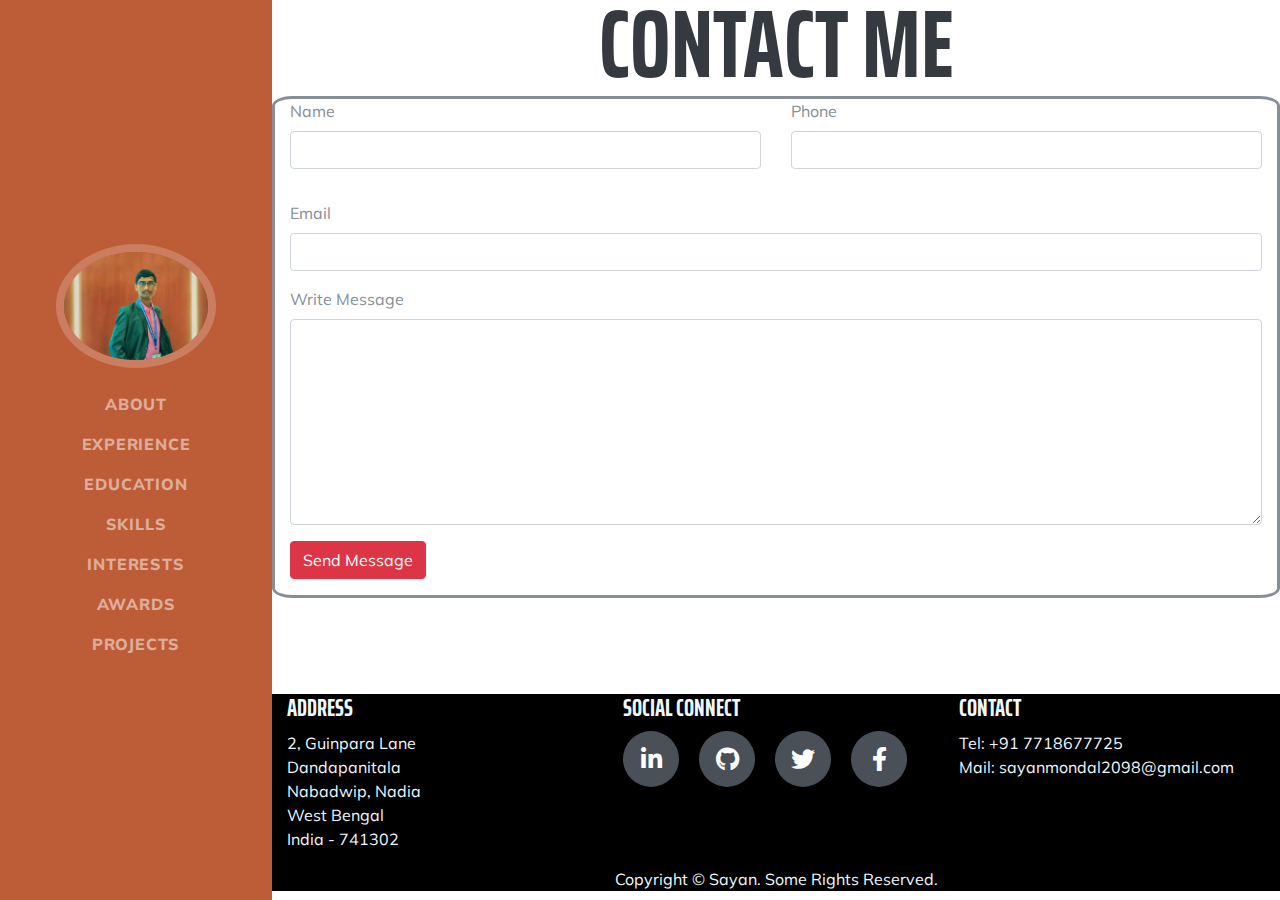
<file: contact.html>
<!DOCTYPE html>
<html lang="en">

<head>
  <meta name="google-site-verification" content="P9D_TF1s_B_bwm-_nQpB_8fmVQH688KtQpgyC-QBrGA" />

  <meta charset="utf-8">
  <meta name="viewport" content="width=device-width, initial-scale=1, shrink-to-fit=no">
  <meta name="description" content="">
  <meta name="author" content="">

  <title>Sayan Mondal</title>

  <!-- GOOGLE ADSENSE -->
  <meta name="google-site-verification" content="P9D_TF1s_B_bwm-_nQpB_8fmVQH688KtQpgyC-QBrGA" />

  <script data-ad-client="ca-pub-4385550855128338" async src="https://pagead2.googlesyndication.com/pagead/js/adsbygoogle.js"></script>

  <script async custom-element="amp-auto-ads"
        src="https://cdn.ampproject.org/v0/amp-auto-ads-0.1.js">
</script>
<script data-ad-client="ca-pub-4385550855128338" async src="https://pagead2.googlesyndication.com/pagead/js/adsbygoogle.js"></script>
<!-- GOOGLE ADSENSE -->
  <!-- Bootstrap core CSS -->
  <link href="vendor/bootstrap/css/bootstrap.min.css" rel="stylesheet">

  <!-- Custom fonts for this template -->
  <link href="https://fonts.googleapis.com/css?family=Saira+Extra+Condensed:500,700" rel="stylesheet">
  <link href="https://fonts.googleapis.com/css?family=Muli:400,400i,800,800i" rel="stylesheet">
  <link href="vendor/fontawesome-free/css/all.min.css" rel="stylesheet">

  <!-- Custom styles for this template -->
  <link href="css/resume.min.css" rel="stylesheet">

</head>

<body id="page-top">
  <!-- Start of HubSpot Embed Code -->
  <script type="text/javascript" id="hs-script-loader" async defer src="//js.hs-scripts.com/7022161.js"></script>
<!-- End of HubSpot Embed Code -->

  <nav class="navbar navbar-expand-lg navbar-dark bg-primary fixed-top" id="sideNav">
    <a class="navbar-brand js-scroll-trigger" href="#page-top">
      <span class="d-block d-lg-none">Sayan Mondal</span>
      <span class="d-none d-lg-block">
        <img class="img-fluid img-profile rounded-circle mx-auto mb-2" src="img/profile.jpg" alt="">
      </span>
    </a>
    <button class="navbar-toggler" type="button" data-toggle="collapse" data-target="#navbarSupportedContent" aria-controls="navbarSupportedContent" aria-expanded="false" aria-label="Toggle navigation">
      <span class="navbar-toggler-icon"></span>
    </button>
    <div class="collapse navbar-collapse" id="navbarSupportedContent">
      <ul class="navbar-nav">
        <li class="nav-item">
          <a class="nav-link js-scroll-trigger" href="./index.html#about">About</a>
        </li>
        <li class="nav-item">
          <a class="nav-link js-scroll-trigger" href="./index.html#experience">Experience</a>
        </li>
        <li class="nav-item">
          <a class="nav-link js-scroll-trigger" href="./index.html#education">Education</a>
        </li>
        <li class="nav-item">
          <a class="nav-link js-scroll-trigger" href="./index.html#skills">Skills</a>
        </li>
        <li class="nav-item">
          <a class="nav-link js-scroll-trigger" href="./index.html#interests">Interests</a>
        </li>
        <li class="nav-item">
          <a class="nav-link js-scroll-trigger" href="./index.html#awards">Awards</a>
        </li>
        <li class="nav-item">
          <a class="nav-link js-scroll-trigger" href="./index.html#projects">projects </a>
        </li>
      </ul>
    </div>
  </nav>








  <div class="section">
    <div>
      <center>
        <h1>Contact Me</h1>
      </center>
    </div>
    <div class="container">
      <div class="row mb-5">

        <div class="col-12 mb-5 order-2"  style="border: black 2%; border-radius: 2%; border-style: solid; outline-color: black;">
          <form action="https://formspree.io/mrgprpqr" method="POST">
            <div class="row">
              <div class="col-md-6 form-group">
                <label for="name">Name</label>
                <input type="text" name="name" id="name" class="form-control ">
              </div>
              <div class="col-md-6 form-group">
                <label for="phone">Phone</label>
                <input type="text" id="phone" name="_phone"class="form-control ">
              </div>
            </div>
            <div class="row">
              <div class="col-md-12 form-group">
  
              </div>
            </div>
            <div class="row">
              <div class="col-md-12 form-group">
                <label for="email">Email</label>
                <input type="email" name="_replyto" id="email" class="form-control ">
              </div>
            </div>
            <div class="row">
              <div class="col-md-12 form-group">
                <label for="message">Write Message</label>
                <textarea name="message" id="message" class="form-control " cols="30" rows="8"></textarea>
              </div>
            </div>
            <div class="row">
              <div class="col-md-6 form-group">
                <input type="submit"  value="Send Message" class="btn btn-danger">
              </div>
            </div>
          </form>
        </div>

        
      </div>

  </div>



  <footer class="footer" style="background-color: black ;color: aliceblue">
    <div class="top">
      <div class="container">
        <div class="row">
          <div class="col-sm-4">
            <h4 style="color: aliceblue">Address</h4>
            <p>2, Guinpara Lane<br>Dandapanitala <br> Nabadwip, Nadia <br> West Bengal <br>India - 741302</p>
          </div> <!-- end .col-sm-4 -->
          <div class="col-sm-4">
            <h4 style="color: aliceblue">Social Connect</h4>
            <div class="social-icons">
              <a href="https://www.linkedin.com/in/sayanmondal2098", target="_balnk">
                <i class="fab fa-linkedin-in"></i>
              </a>
              <a href="https://github.com/sayanmondal2098", target="_balnk">
                <i class="fab fa-github"></i>
              </a>
              <a href="https://twitter.com/SAYANMONDAL2098", target="_balnk">
                <i class="fab fa-twitter"></i>
              </a>
              <a href="https://www.facebook.com/AnonymousSayan", target="new window">
                <i class="fab fa-facebook-f"></i>
              </a>

            </div>
          </div> <!-- end .col-sm-4 -->
          <div class="col-sm-4">
            <h4 style="color: aliceblue">Contact</h4>
            <p>Tel: +91 7718677725<br>Mail: sayanmondal2098@gmail.com</p>
          </div> <!-- end .col-sm-4 -->
        </div> <!-- end .row -->
      </div> <!-- end .container -->
    </div> <!-- end .footer -->
    <center>
    <div class="bottom">Copyright © Sayan. Some Rights Reserved.</div> <!-- end .bottom -->

    </center>
    
    <!-- Start of HubSpot Embed Code -->
  <script type="text/javascript" id="hs-script-loader" async defer src="//js.hs-scripts.com/7022161.js"></script>
<!-- End of HubSpot Embed Code -->
    
  </footer>

  <!-- Bootstrap core JavaScript -->
  <script src="vendor/jquery/jquery.min.js"></script>
  <script src="vendor/bootstrap/js/bootstrap.bundle.min.js"></script>

  <!-- Plugin JavaScript -->
  <script src="vendor/jquery-easing/jquery.easing.min.js"></script>

  <!-- Custom scripts for this template -->
  <script src="js/resume.min.js"></script>

</body>

</html>
</file>
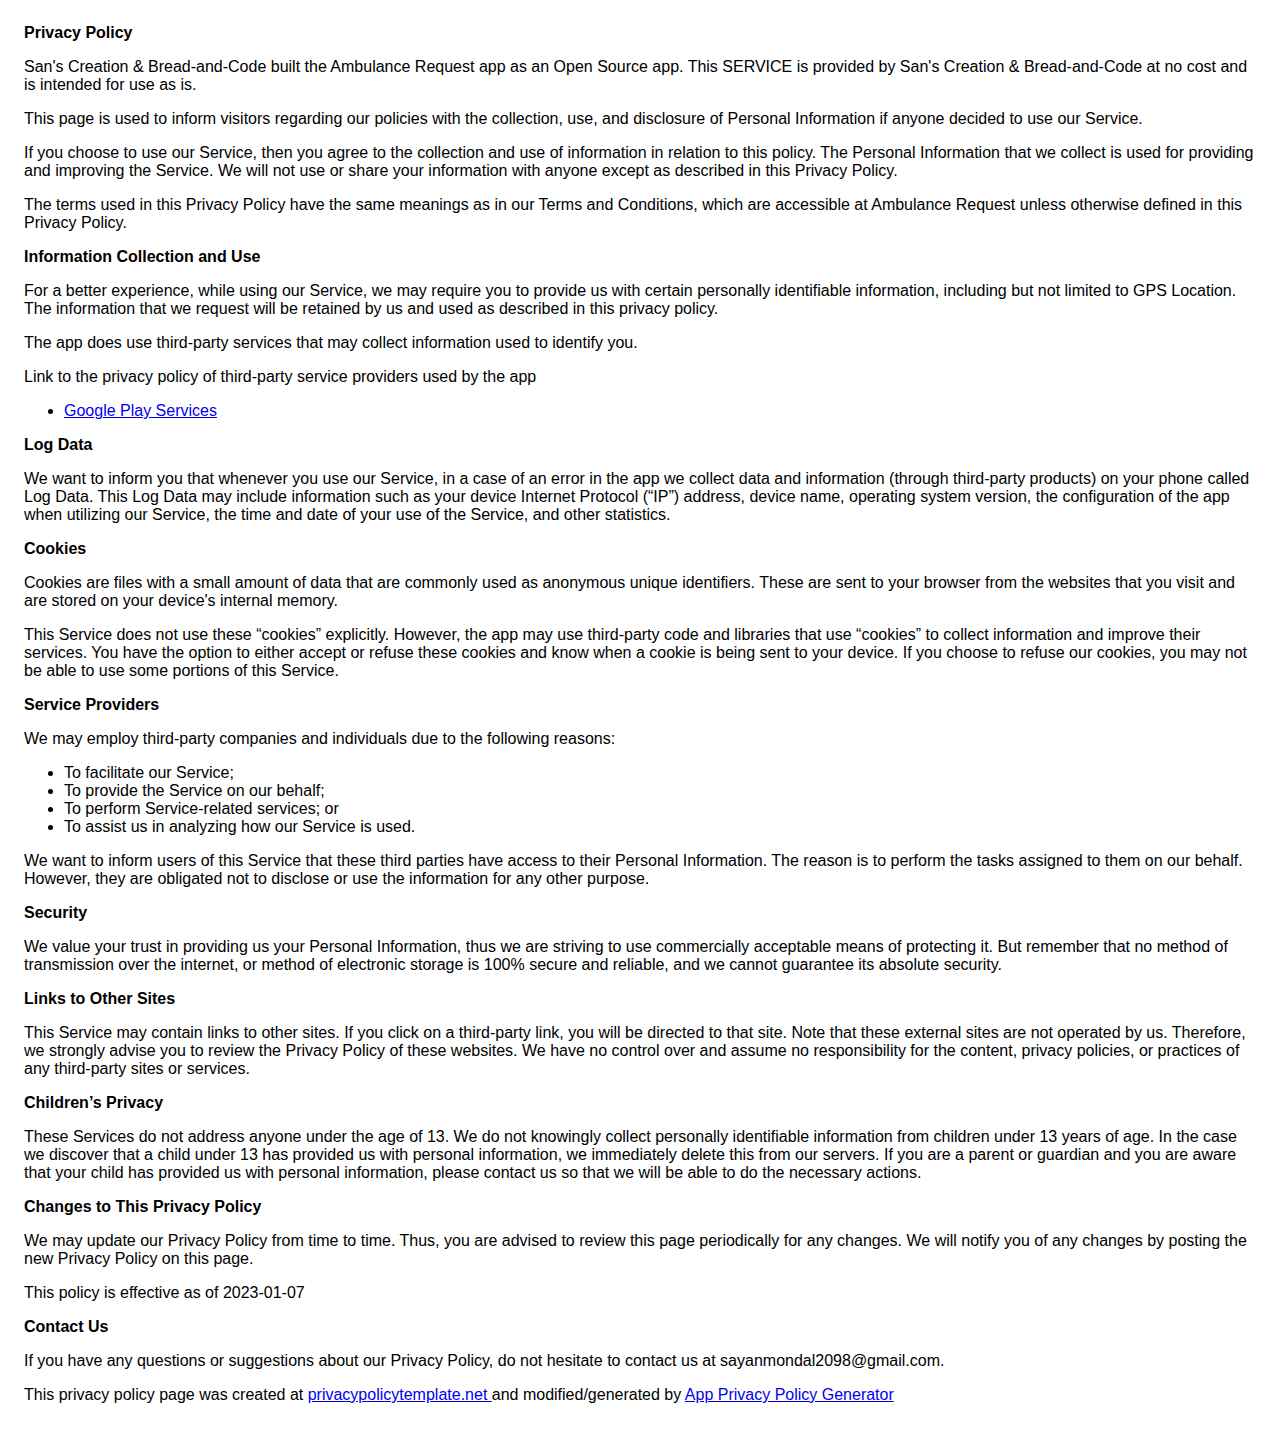
<file: policy.html>
<!DOCTYPE html>
    <html>
    <head>
      <meta charset='utf-8'>
      <meta name='viewport' content='width=device-width'>
      <title>Privacy Policy</title>
      <style> body { font-family: 'Helvetica Neue', Helvetica, Arial, sans-serif; padding:1em; } </style>
    </head>
    <body>
    <strong>Privacy Policy</strong> <p>
                  San's Creation &amp; Bread-and-Code built the Ambulance Request app as
                  an Open Source app. This SERVICE is provided by
                  San's Creation &amp; Bread-and-Code at no cost and is intended for use as
                  is.
                </p> <p>
                  This page is used to inform visitors regarding our
                  policies with the collection, use, and disclosure of Personal
                  Information if anyone decided to use our Service.
                </p> <p>
                  If you choose to use our Service, then you agree to
                  the collection and use of information in relation to this
                  policy. The Personal Information that we collect is
                  used for providing and improving the Service. We will not use or share your information with
                  anyone except as described in this Privacy Policy.
                </p> <p>
                  The terms used in this Privacy Policy have the same meanings
                  as in our Terms and Conditions, which are accessible at
                  Ambulance Request unless otherwise defined in this Privacy Policy.
                </p> <p><strong>Information Collection and Use</strong></p> <p>
                  For a better experience, while using our Service, we
                  may require you to provide us with certain personally
                  identifiable information, including but not limited to GPS Location. The information that
                  we request will be retained by us and used as described in this privacy policy.
                </p> <div><p>
                    The app does use third-party services that may collect
                    information used to identify you.
                  </p> <p>
                    Link to the privacy policy of third-party service providers used
                    by the app
                  </p> <ul><li><a href="https://www.google.com/policies/privacy/" target="_blank" rel="noopener noreferrer">Google Play Services</a></li><!----><!----><!----><!----><!----><!----><!----><!----><!----><!----><!----><!----><!----><!----><!----><!----><!----><!----><!----><!----><!----><!----><!----><!----><!----><!----><!----></ul></div> <p><strong>Log Data</strong></p> <p>
                  We want to inform you that whenever you
                  use our Service, in a case of an error in the app
                  we collect data and information (through third-party
                  products) on your phone called Log Data. This Log Data may
                  include information such as your device Internet Protocol
                  (“IP”) address, device name, operating system version, the
                  configuration of the app when utilizing our Service,
                  the time and date of your use of the Service, and other
                  statistics.
                </p> <p><strong>Cookies</strong></p> <p>
                  Cookies are files with a small amount of data that are
                  commonly used as anonymous unique identifiers. These are sent
                  to your browser from the websites that you visit and are
                  stored on your device's internal memory.
                </p> <p>
                  This Service does not use these “cookies” explicitly. However,
                  the app may use third-party code and libraries that use
                  “cookies” to collect information and improve their services.
                  You have the option to either accept or refuse these cookies
                  and know when a cookie is being sent to your device. If you
                  choose to refuse our cookies, you may not be able to use some
                  portions of this Service.
                </p> <p><strong>Service Providers</strong></p> <p>
                  We may employ third-party companies and
                  individuals due to the following reasons:
                </p> <ul><li>To facilitate our Service;</li> <li>To provide the Service on our behalf;</li> <li>To perform Service-related services; or</li> <li>To assist us in analyzing how our Service is used.</li></ul> <p>
                  We want to inform users of this Service
                  that these third parties have access to their Personal
                  Information. The reason is to perform the tasks assigned to
                  them on our behalf. However, they are obligated not to
                  disclose or use the information for any other purpose.
                </p> <p><strong>Security</strong></p> <p>
                  We value your trust in providing us your
                  Personal Information, thus we are striving to use commercially
                  acceptable means of protecting it. But remember that no method
                  of transmission over the internet, or method of electronic
                  storage is 100% secure and reliable, and we cannot
                  guarantee its absolute security.
                </p> <p><strong>Links to Other Sites</strong></p> <p>
                  This Service may contain links to other sites. If you click on
                  a third-party link, you will be directed to that site. Note
                  that these external sites are not operated by us.
                  Therefore, we strongly advise you to review the
                  Privacy Policy of these websites. We have
                  no control over and assume no responsibility for the content,
                  privacy policies, or practices of any third-party sites or
                  services.
                </p> <p><strong>Children’s Privacy</strong></p> <div><p>
                    These Services do not address anyone under the age of 13.
                    We do not knowingly collect personally
                    identifiable information from children under 13 years of age. In the case
                    we discover that a child under 13 has provided
                    us with personal information, we immediately
                    delete this from our servers. If you are a parent or guardian
                    and you are aware that your child has provided us with
                    personal information, please contact us so that
                    we will be able to do the necessary actions.
                  </p></div> <!----> <p><strong>Changes to This Privacy Policy</strong></p> <p>
                  We may update our Privacy Policy from
                  time to time. Thus, you are advised to review this page
                  periodically for any changes. We will
                  notify you of any changes by posting the new Privacy Policy on
                  this page.
                </p> <p>This policy is effective as of 2023-01-07</p> <p><strong>Contact Us</strong></p> <p>
                  If you have any questions or suggestions about our
                  Privacy Policy, do not hesitate to contact us at sayanmondal2098@gmail.com.
                </p> <p>This privacy policy page was created at <a href="https://privacypolicytemplate.net" target="_blank" rel="noopener noreferrer">privacypolicytemplate.net </a>and modified/generated by <a href="https://app-privacy-policy-generator.nisrulz.com/" target="_blank" rel="noopener noreferrer">App Privacy Policy Generator</a></p>
    </body>
    </html>
</file>
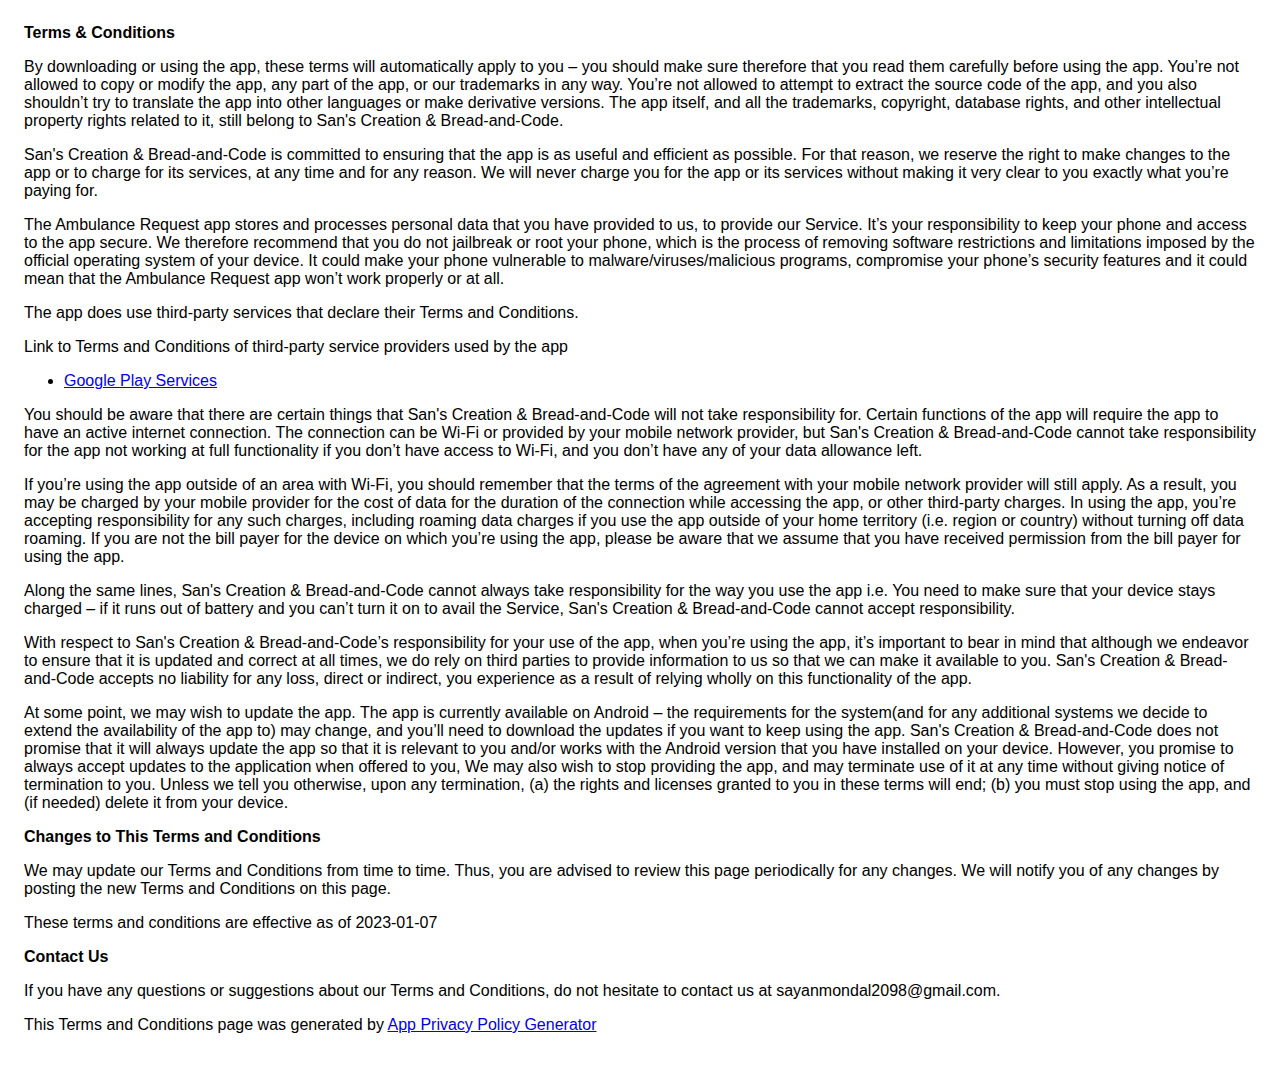
<file: TandC.html>
<!DOCTYPE html>
    <html>
    <head>
      <meta charset='utf-8'>
      <meta name='viewport' content='width=device-width'>
      <title>Terms &amp; Conditions</title>
      <style> body { font-family: 'Helvetica Neue', Helvetica, Arial, sans-serif; padding:1em; } </style>
    </head>
    <body>
    <strong>Terms &amp; Conditions</strong> <p>
                  By downloading or using the app, these terms will
                  automatically apply to you – you should make sure therefore
                  that you read them carefully before using the app. You’re not
                  allowed to copy or modify the app, any part of the app, or
                  our trademarks in any way. You’re not allowed to attempt to
                  extract the source code of the app, and you also shouldn’t try
                  to translate the app into other languages or make derivative
                  versions. The app itself, and all the trademarks, copyright,
                  database rights, and other intellectual property rights related
                  to it, still belong to San's Creation &amp; Bread-and-Code.
                </p> <p>
                  San's Creation &amp; Bread-and-Code is committed to ensuring that the app is
                  as useful and efficient as possible. For that reason, we
                  reserve the right to make changes to the app or to charge for
                  its services, at any time and for any reason. We will never
                  charge you for the app or its services without making it very
                  clear to you exactly what you’re paying for.
                </p> <p>
                  The Ambulance Request app stores and processes personal data that
                  you have provided to us, to provide our
                  Service. It’s your responsibility to keep your phone and
                  access to the app secure. We therefore recommend that you do
                  not jailbreak or root your phone, which is the process of
                  removing software restrictions and limitations imposed by the
                  official operating system of your device. It could make your
                  phone vulnerable to malware/viruses/malicious programs,
                  compromise your phone’s security features and it could mean
                  that the Ambulance Request app won’t work properly or at all.
                </p> <div><p>
                    The app does use third-party services that declare their
                    Terms and Conditions.
                  </p> <p>
                    Link to Terms and Conditions of third-party service
                    providers used by the app
                  </p> <ul><li><a href="https://policies.google.com/terms" target="_blank" rel="noopener noreferrer">Google Play Services</a></li><!----><!----><!----><!----><!----><!----><!----><!----><!----><!----><!----><!----><!----><!----><!----><!----><!----><!----><!----><!----><!----><!----><!----><!----><!----><!----><!----></ul></div> <p>
                  You should be aware that there are certain things that
                  San's Creation &amp; Bread-and-Code will not take responsibility for. Certain
                  functions of the app will require the app to have an active
                  internet connection. The connection can be Wi-Fi or provided
                  by your mobile network provider, but San's Creation &amp; Bread-and-Code
                  cannot take responsibility for the app not working at full
                  functionality if you don’t have access to Wi-Fi, and you don’t
                  have any of your data allowance left.
                </p> <p></p> <p>
                  If you’re using the app outside of an area with Wi-Fi, you
                  should remember that the terms of the agreement with your
                  mobile network provider will still apply. As a result, you may
                  be charged by your mobile provider for the cost of data for
                  the duration of the connection while accessing the app, or
                  other third-party charges. In using the app, you’re accepting
                  responsibility for any such charges, including roaming data
                  charges if you use the app outside of your home territory
                  (i.e. region or country) without turning off data roaming. If
                  you are not the bill payer for the device on which you’re
                  using the app, please be aware that we assume that you have
                  received permission from the bill payer for using the app.
                </p> <p>
                  Along the same lines, San's Creation &amp; Bread-and-Code cannot always take
                  responsibility for the way you use the app i.e. You need to
                  make sure that your device stays charged – if it runs out of
                  battery and you can’t turn it on to avail the Service,
                  San's Creation &amp; Bread-and-Code cannot accept responsibility.
                </p> <p>
                  With respect to San's Creation &amp; Bread-and-Code’s responsibility for your
                  use of the app, when you’re using the app, it’s important to
                  bear in mind that although we endeavor to ensure that it is
                  updated and correct at all times, we do rely on third parties
                  to provide information to us so that we can make it available
                  to you. San's Creation &amp; Bread-and-Code accepts no liability for any
                  loss, direct or indirect, you experience as a result of
                  relying wholly on this functionality of the app.
                </p> <p>
                  At some point, we may wish to update the app. The app is
                  currently available on Android – the requirements for the 
                  system(and for any additional systems we
                  decide to extend the availability of the app to) may change,
                  and you’ll need to download the updates if you want to keep
                  using the app. San's Creation &amp; Bread-and-Code does not promise that it
                  will always update the app so that it is relevant to you
                  and/or works with the Android version that you have
                  installed on your device. However, you promise to always
                  accept updates to the application when offered to you, We may
                  also wish to stop providing the app, and may terminate use of
                  it at any time without giving notice of termination to you.
                  Unless we tell you otherwise, upon any termination, (a) the
                  rights and licenses granted to you in these terms will end;
                  (b) you must stop using the app, and (if needed) delete it
                  from your device.
                </p> <p><strong>Changes to This Terms and Conditions</strong></p> <p>
                  We may update our Terms and Conditions
                  from time to time. Thus, you are advised to review this page
                  periodically for any changes. We will
                  notify you of any changes by posting the new Terms and
                  Conditions on this page.
                </p> <p>
                  These terms and conditions are effective as of 2023-01-07
                </p> <p><strong>Contact Us</strong></p> <p>
                  If you have any questions or suggestions about our
                  Terms and Conditions, do not hesitate to contact us
                  at sayanmondal2098@gmail.com.
                </p> <p>This Terms and Conditions page was generated by <a href="https://app-privacy-policy-generator.nisrulz.com/" target="_blank" rel="noopener noreferrer">App Privacy Policy Generator</a></p>
    </body>
    </html>
</file>
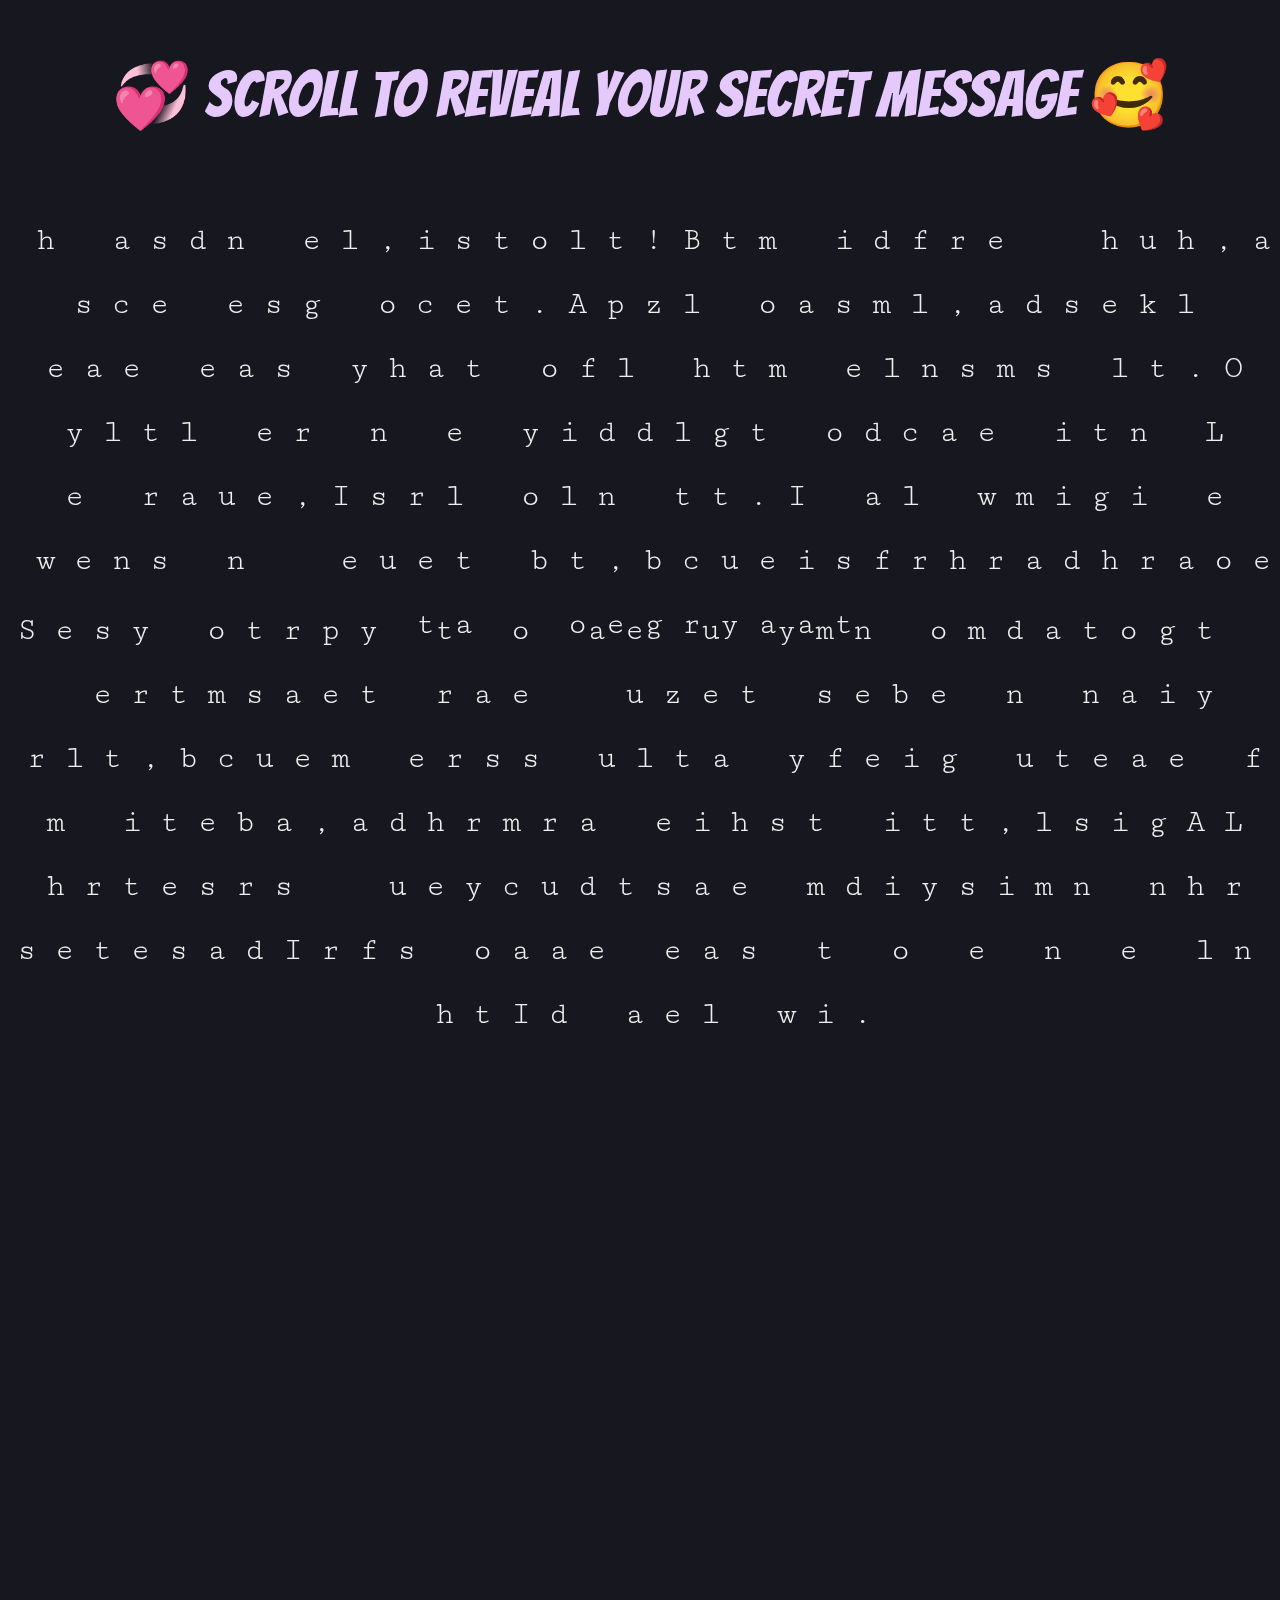
<file: Ananya/2021.html>
<!DOCTYPE html>
<html lang="en" >
<head>
  <meta charset="UTF-8">
  <title>Secret Message For My Special One</title>
  <link href="https://fonts.googleapis.com/css?family=Cutive+Mono" rel="stylesheet">
<link href="https://fonts.googleapis.com/css?family=Bangers" rel="stylesheet">
<link href="https://fonts.googleapis.com/css?family=Gloria+Hallelujah|Homemade+Apple" rel="stylesheet">

<style>
body {
  background-color: #171720;
  color: #efefef;
  font-family: 'Cutive Mono', cursive;
  font-size: 2rem;
}
body .secret {
  line-height: 2;
  text-align: center;
}
body .secret:nth-child(2) {
  position: fixed;
  z-index: -1;
}
body .secret:nth-child(3) {
  position: absolute;
  margin: 390px 0;
}

.hidden {
  color: transparent;
}

.content-placeholder {
  min-height: 500vh;
}

.codepen-title {
  font-family: 'Bangers', cursive;
  font-size: 4rem;
  text-align: center;
  padding: 50px 0;
  margin-bottom: 25px;
  color: #e6c9fc;
}
</style>

</head>

<body>
<!-- partial:index.partial.html -->
<div class="codepen-title">💞 Scroll to reveal your secret message 🥰</div>
<div class="secret secret1"></div>
<div class="secret secret2" id="scrollable_secret"></div>
<div class="content-placeholder"></div>
<!-- partial -->

<script type="text/javascript">
  var secretMessage = "[base64]";

  // Decode the secretMessage
  var decodedString = atob(secretMessage);
  console.log("Decoded: " + decodedString);

  // First Div
  // set the first secret
  var secret1 = decodedString;

  // split up the string by individual character, assign to an array
  var secret1split = secret1.split("");

  // loop through each item in the array you made.  if the index of the item is even, add a span around it with class hidden
  for (var i = 0; i < secret1split.length; i++) {
    if(i%2==0){
    secret1split[i] = '<span class="hidden">' + secret1split[i] + '</span>';
    }
  }

  // join your array back together, returns  string
  var secretjoined = secret1split.join('');

  // write this to the inner html of the div again
  document.querySelector('.secret1').innerHTML = secretjoined;

  // Second Div
  // same as first div, but adding the span tag to all items with odd indexes
  var secret2 = decodedString;

  var secret2split = secret2.split("");

  for (var i = 0; i < secret2split.length; i++) {
    if(i%2!=0){
    secret2split[i] = '<span class="hidden">' + secret2split[i] + '</span>';
    }
  }

  var secret2joined = secret2split.join('');
  document.querySelector('.secret2').innerHTML = secret2joined;
</script>

</body>
</html>
</file>
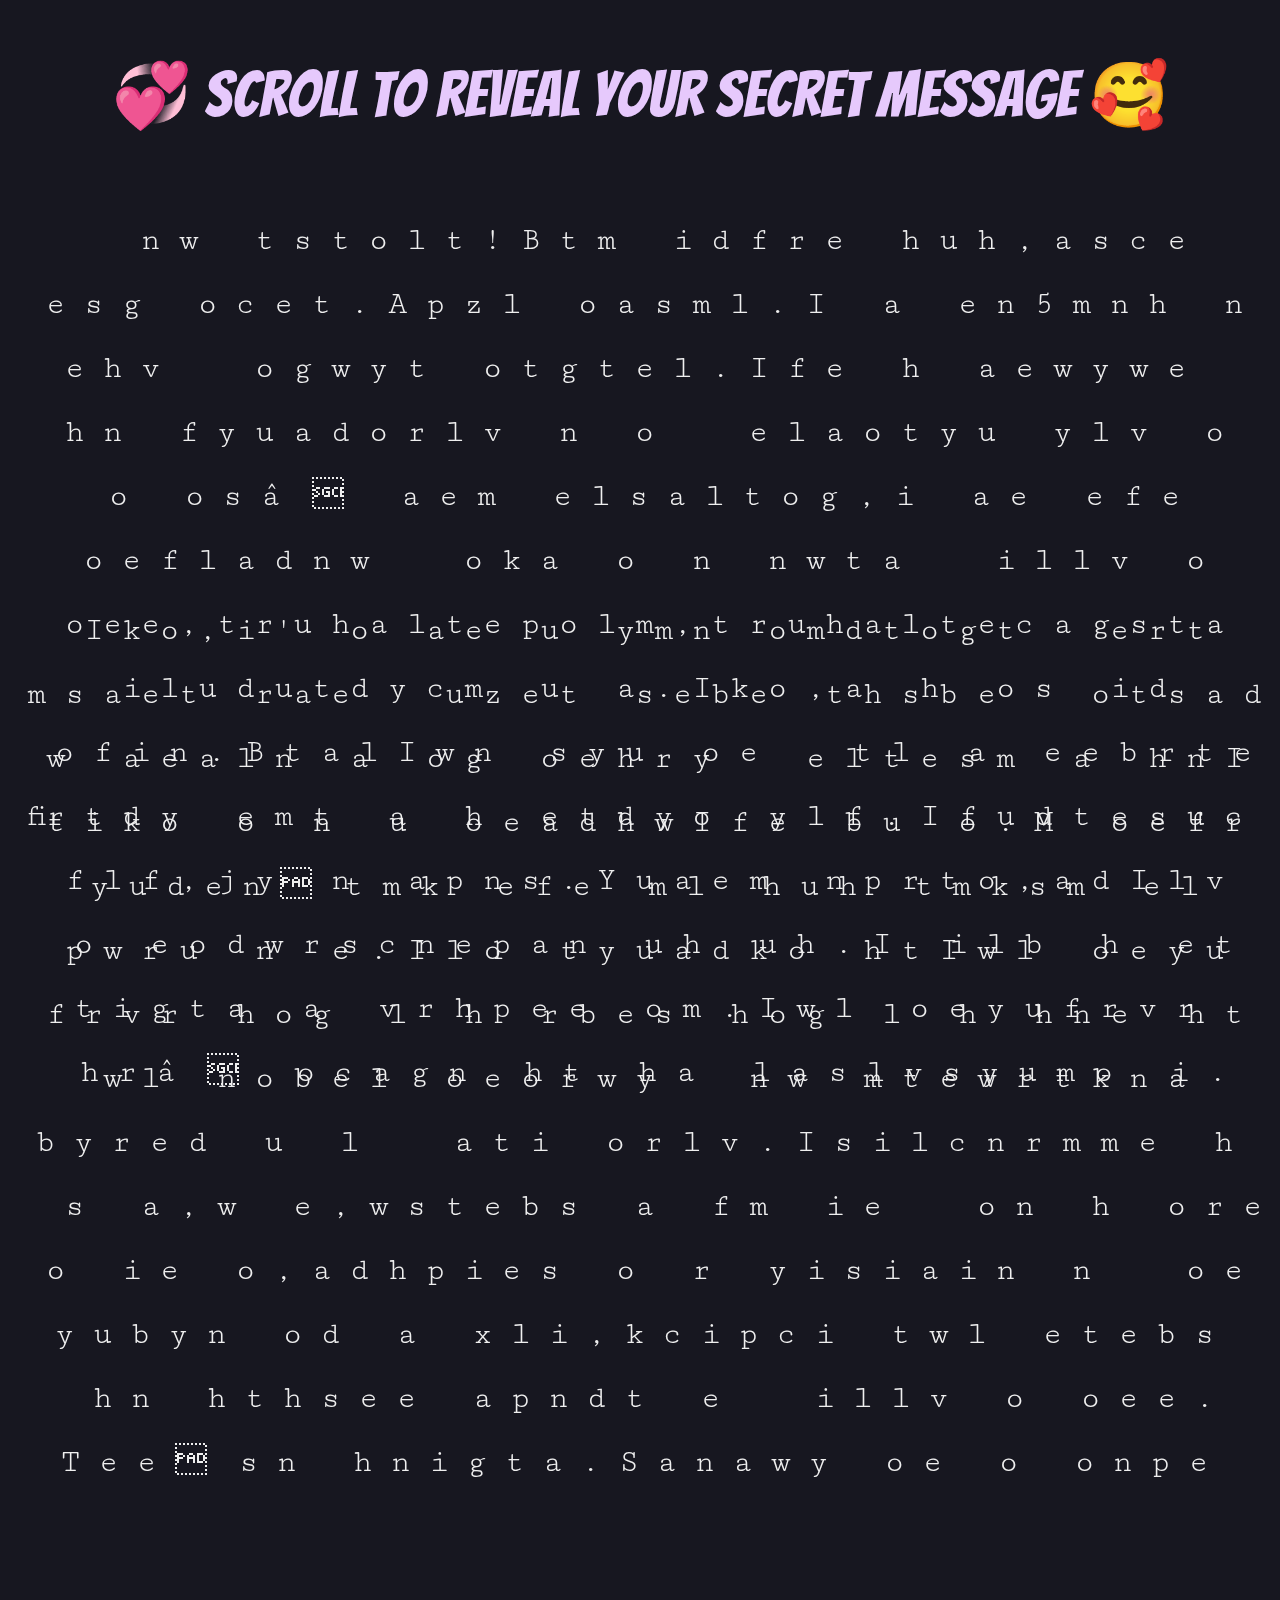
<file: Ananya/20220910.html>
<!DOCTYPE html>
<html lang="en" >
<head>
  <meta charset="UTF-8">
  <title>Secret Message For My Special One</title>
  <link href="https://fonts.googleapis.com/css?family=Cutive+Mono" rel="stylesheet">
<link href="https://fonts.googleapis.com/css?family=Bangers" rel="stylesheet">
<link href="https://fonts.googleapis.com/css?family=Gloria+Hallelujah|Homemade+Apple" rel="stylesheet">

<style>
body {
  background-color: #171720;
  color: #efefef;
  font-family: 'Cutive Mono', cursive;
  font-size: 2rem;
}
body .secret {
  line-height: 2;
  text-align: center;
}
body .secret:nth-child(2) {
  position: fixed;
  z-index: -1;
}
body .secret:nth-child(3) {
  position: absolute;
  margin: 390px 0;
}

.hidden {
  color: transparent;
}

.content-placeholder {
  min-height: 500vh;
}

.codepen-title {
  font-family: 'Bangers', cursive;
  font-size: 4rem;
  text-align: center;
  padding: 50px 0;
  margin-bottom: 25px;
  color: #e6c9fc;
}
</style>

</head>

<body>
<!-- partial:index.partial.html -->
<div class="codepen-title">💞 Scroll to reveal your secret message 🥰</div>
<div class="secret secret1"></div>
<div class="secret secret2" id="scrollable_secret"></div>
<div class="content-placeholder"></div>
<!-- partial -->

<script type="text/javascript">
  var secretMessage = "[base64]";

  // Decode the secretMessage
  var decodedString = atob(secretMessage);
  console.log("Decoded: " + decodedString);

  // First Div
  // set the first secret
  var secret1 = decodedString;

  // split up the string by individual character, assign to an array
  var secret1split = secret1.split("");

  // loop through each item in the array you made.  if the index of the item is even, add a span around it with class hidden
  for (var i = 0; i < secret1split.length; i++) {
    if(i%2==0){
    secret1split[i] = '<span class="hidden">' + secret1split[i] + '</span>';
    }
  }

  // join your array back together, returns  string
  var secretjoined = secret1split.join('');

  // write this to the inner html of the div again
  document.querySelector('.secret1').innerHTML = secretjoined;

  // Second Div
  // same as first div, but adding the span tag to all items with odd indexes
  var secret2 = decodedString;

  var secret2split = secret2.split("");

  for (var i = 0; i < secret2split.length; i++) {
    if(i%2!=0){
    secret2split[i] = '<span class="hidden">' + secret2split[i] + '</span>';
    }
  }

  var secret2joined = secret2split.join('');
  document.querySelector('.secret2').innerHTML = secret2joined;
</script>

</body>
</html>
</file>
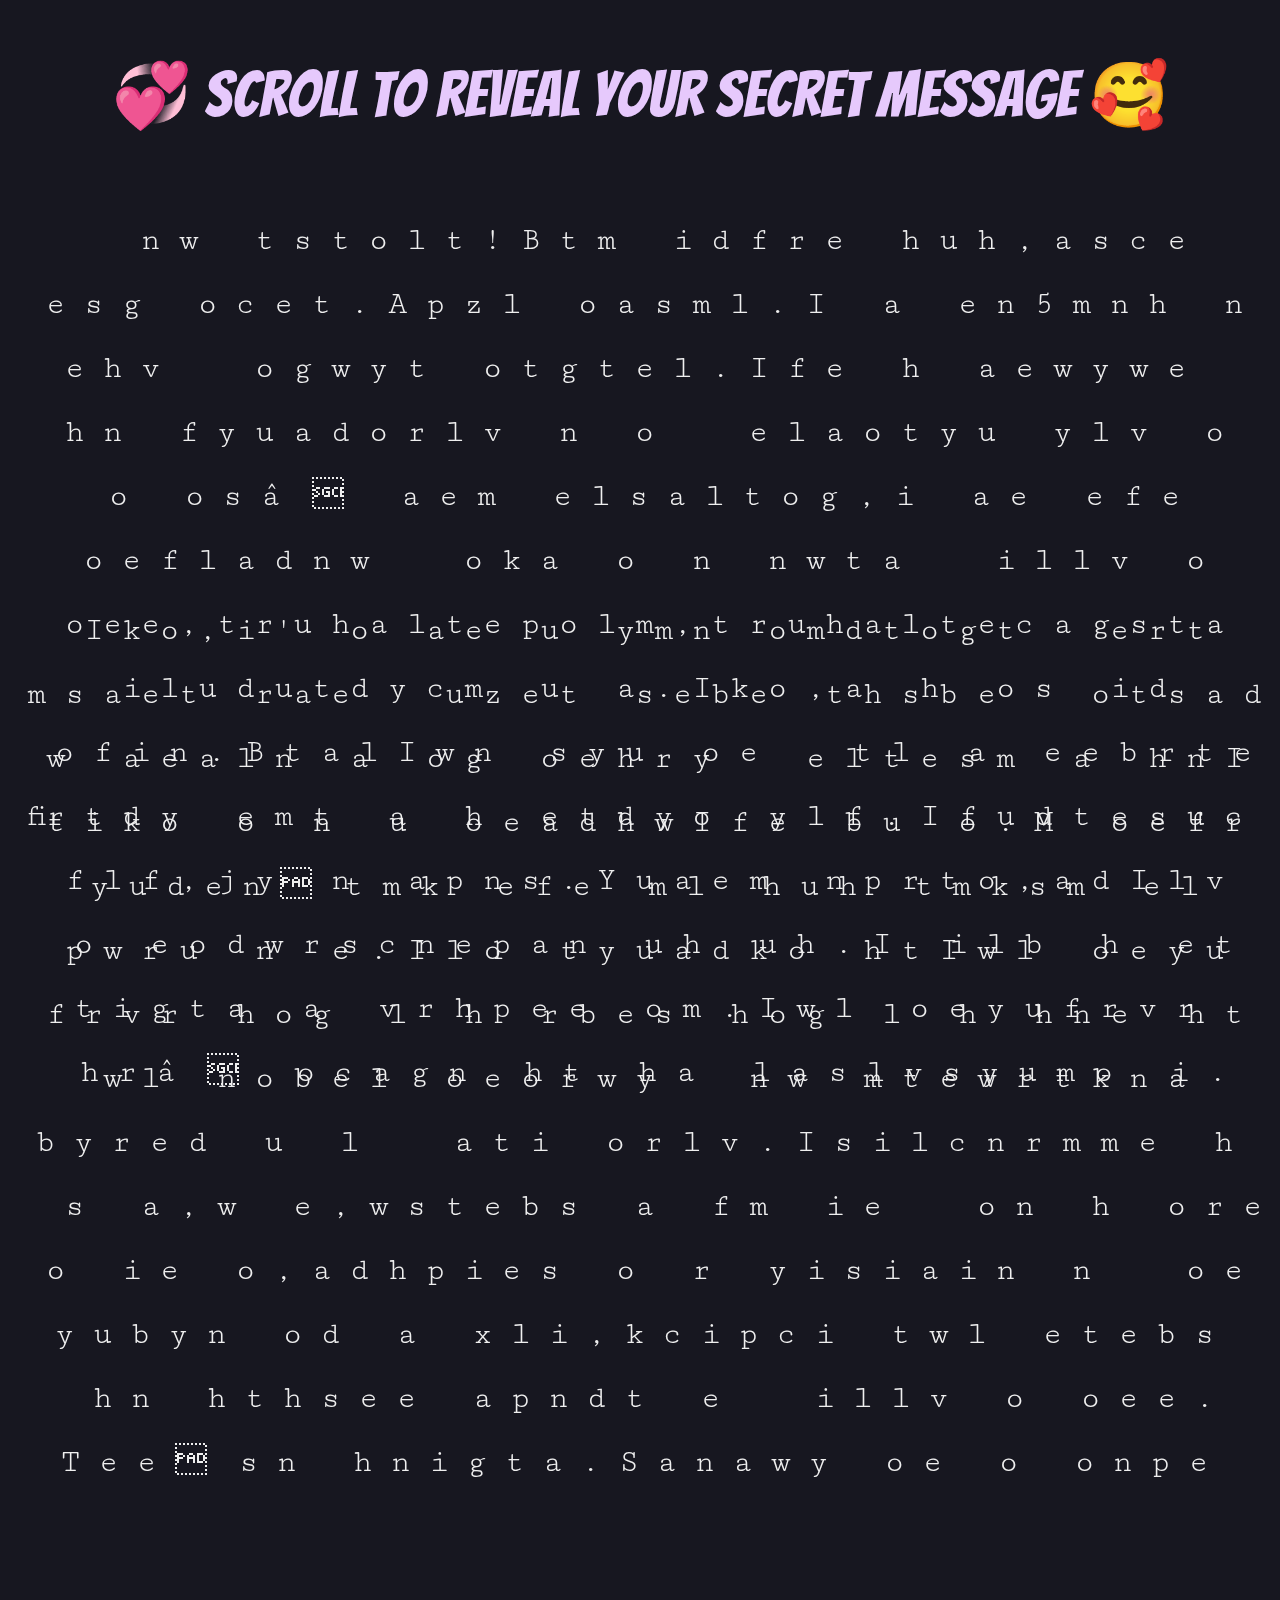
<file: Ananya/index2.html>
<html>
<style>
    body {
        text-align: center;
        background: #00ECB9;
        font-family: sans-serif;
        font-weight: 100;
    }

    h1 {
        color: #396;
        font-weight: 100;
        font-size: 40px;
        margin: 40px 0px 20px;
    }

    #clockdiv {
        font-family: sans-serif;
        color: #fff;
        display: inline-block;
        font-weight: 100;
        text-align: center;
        font-size: 30px;
    }

    #clockdiv>div {
        padding: 10px;
        border-radius: 3px;
        background: #00BF96;
        display: inline-block;
    }

    #clockdiv div>span {
        padding: 15px;
        border-radius: 3px;
        background: #00816A;
        display: inline-block;
    }

    .smalltext {
        padding-top: 5px;
        font-size: 16px;
    }
</style>

<head>
    <h1>Countdown Clock</h1>
    <div id="clockdiv">
        <div>
            <span class="days"></span>
            <div class="smalltext">Days</div>
        </div>
        <div>
            <span class="hours"></span>
            <div class="smalltext">Hours</div>
        </div>
        <div>
            <span class="minutes"></span>
            <div class="smalltext">Minutes</div>
        </div>
        <div>
            <span class="seconds"></span>
            <div class="smalltext">Seconds</div>
        </div>
    </div>
    <br>
    <br>
    <div id="pageInfo">
        <p>TEST</p>
    </div>
    <script language="JavaScript" type="text/javascript">

        function getTimeRemaining(endtime) {
            var t = Date.parse(endtime) - Date.parse(new Date());
            var seconds = Math.floor((t / 1000) % 60);
            var minutes = Math.floor((t / 1000 / 60) % 60);
            var hours = Math.floor((t / (1000 * 60 * 60)) % 24);
            var days = Math.floor(t / (1000 * 60 * 60 * 24));
            return {
                'total': t,
                'days': days,
                'hours': hours,
                'minutes': minutes,
                'seconds': seconds
            };
        }

        function initializeClock(id, endtime) {
            var clock = document.getElementById(id);
            var daysSpan = clock.querySelector('.days');
            var hoursSpan = clock.querySelector('.hours');
            var minutesSpan = clock.querySelector('.minutes');
            var secondsSpan = clock.querySelector('.seconds');
            var totalspan = document.getElementById("pageInfo")

            function updateClock() {
                var t = getTimeRemaining(endtime);
                daysSpan.innerHTML = t.days;
                hoursSpan.innerHTML = ('0' + t.hours).slice(-2);
                minutesSpan.innerHTML = ('0' + t.minutes).slice(-2);
                secondsSpan.innerHTML = ('0' + t.seconds).slice(-2);
                // totalspan.innerHTML = ("redirect after " + t.total + " seconds.");
                console.log(t)
                document.getElementById('pageInfo').innerHTML = "Redirect after " + t.total/1000 + " seconds";
                var url = "./20220910.html";
                function redirect(time) {
                    if (time <= 0) {
                        // redirect to new url after counter  down.
                        window.location = url;
                    }
                }
                if (t.total <= 0) {
                    clearInterval(timeinterval);
                    redirect(t.total);
                }
            }
            updateClock();
            var timeinterval = setInterval(updateClock, 1000);
        }
        var deadline = new Date("Sep 10, 2022 00:00:00");
        initializeClock('clockdiv', deadline);

    </script>
</head>
</html>
</file>
<file: css/resume.min.css>
/*!
 * Start Bootstrap - Resume v5.0.7 (https://startbootstrap.com/template-overviews/resume)
 * Copyright 2013-2019 Start Bootstrap
 * Licensed under MIT (https://github.com/BlackrockDigital/startbootstrap-resume/blob/master/LICENSE)
 */body{font-family:Muli,-apple-system,BlinkMacSystemFont,'Segoe UI',Roboto,'Helvetica Neue',Arial,sans-serif,'Apple Color Emoji','Segoe UI Emoji','Segoe UI Symbol','Noto Color Emoji';padding-top:54px;color:#868e96}@media (min-width:992px){body{padding-top:0;padding-left:17rem}}h1,h2,h3,h4,h5,h6{font-family:'Saira Extra Condensed',-apple-system,BlinkMacSystemFont,'Segoe UI',Roboto,'Helvetica Neue',Arial,sans-serif,'Apple Color Emoji','Segoe UI Emoji','Segoe UI Symbol','Noto Color Emoji';font-weight:700;text-transform:uppercase;color:#343a40}h1{font-size:6rem;line-height:5.5rem}h2{font-size:3.5rem}h3{font-size:2rem}p.lead{font-size:1.15rem;font-weight:400}.subheading{text-transform:uppercase;font-weight:500;font-family:'Saira Extra Condensed',-apple-system,BlinkMacSystemFont,'Segoe UI',Roboto,'Helvetica Neue',Arial,sans-serif,'Apple Color Emoji','Segoe UI Emoji','Segoe UI Symbol','Noto Color Emoji';font-size:1.5rem}.social-icons a{display:inline-block;height:3.5rem;width:3.5rem;background-color:#495057;color:#fff!important;border-radius:100%;text-align:center;font-size:1.5rem;line-height:3.5rem;margin-right:1rem}.social-icons a:last-child{margin-right:0}.social-icons a:hover{background-color:#bd5d38}.dev-icons{font-size:3rem}.dev-icons .list-inline-item i:hover{color:#bd5d38}#sideNav .navbar-nav .nav-item .nav-link{font-weight:800;letter-spacing:.05rem;text-transform:uppercase}#sideNav .navbar-toggler:focus{outline-color:#d48a6e}@media (min-width:992px){#sideNav{text-align:center;position:fixed;top:0;left:0;display:-webkit-box;display:-ms-flexbox;display:flex;-webkit-box-orient:vertical;-webkit-box-direction:normal;-ms-flex-direction:column;flex-direction:column;width:17rem;height:100vh}#sideNav .navbar-brand{display:-webkit-box;display:-ms-flexbox;display:flex;margin:auto auto 0;padding:.5rem}#sideNav .navbar-brand .img-profile{max-width:10rem;max-height:10rem;border:.5rem solid rgba(255,255,255,.2)}#sideNav .navbar-collapse{display:-webkit-box;display:-ms-flexbox;display:flex;-webkit-box-align:start;-ms-flex-align:start;align-items:flex-start;-webkit-box-flex:0;-ms-flex-positive:0;flex-grow:0;width:100%;margin-bottom:auto}#sideNav .navbar-collapse .navbar-nav{-webkit-box-orient:vertical;-webkit-box-direction:normal;-ms-flex-direction:column;flex-direction:column;width:100%}#sideNav .navbar-collapse .navbar-nav .nav-item{display:block}#sideNav .navbar-collapse .navbar-nav .nav-item .nav-link{display:block}}section.resume-section{padding-top:5rem!important;padding-bottom:5rem!important;max-width:75rem}section.resume-section .resume-item .resume-date{min-width:none}@media (min-width:768px){section.resume-section{min-height:100vh}section.resume-section .resume-item .resume-date{min-width:18rem}}@media (min-width:992px){section.resume-section{padding-top:3rem!important;padding-bottom:3rem!important}}.bg-primary{background-color:#bd5d38!important}.text-primary{color:#bd5d38!important}a{color:#bd5d38}a:active,a:focus,a:hover{color:#824027}
</file>
